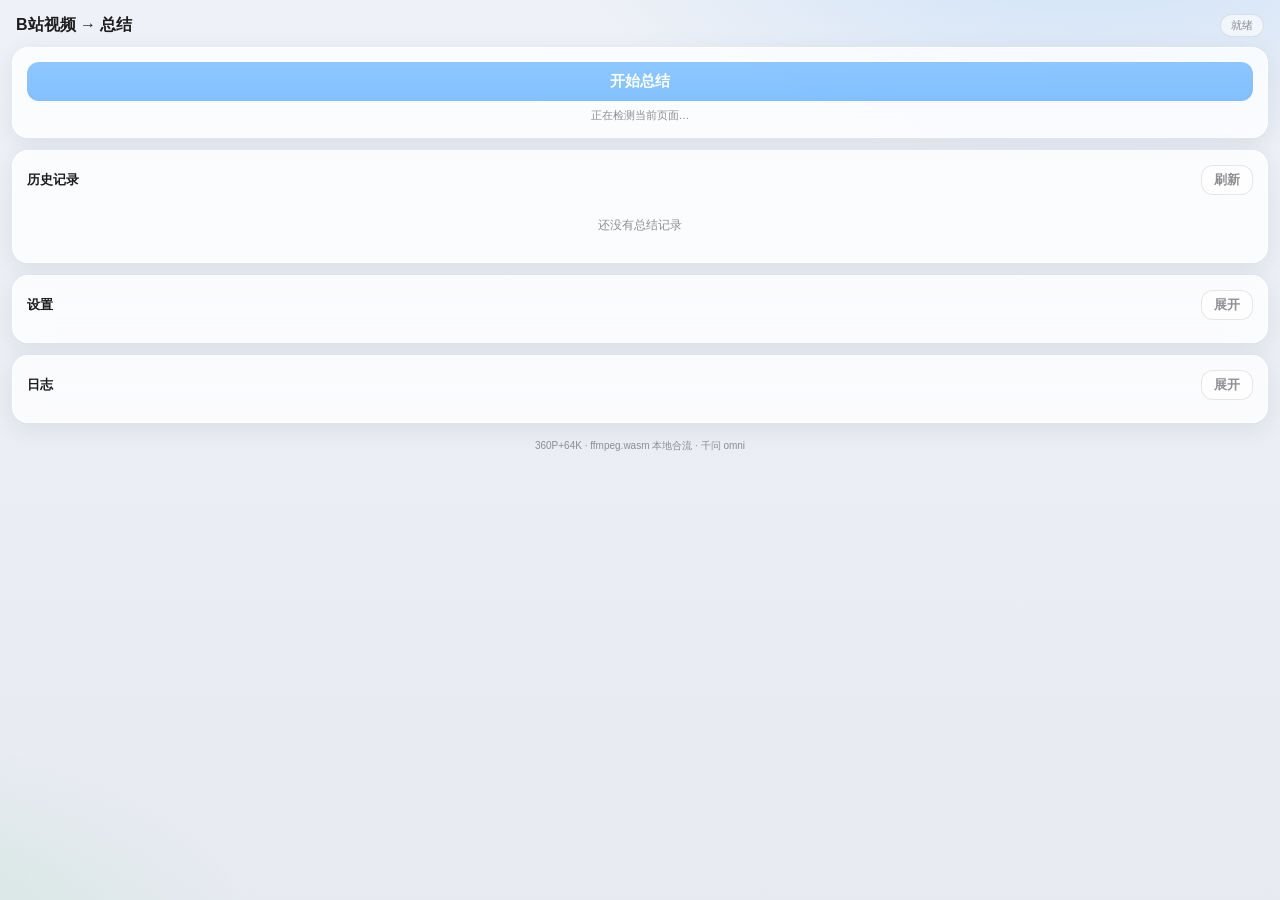
<file: sidepanel/index.html>
<!DOCTYPE html>
<html lang="zh-CN">
<head>
<meta charset="utf-8">
<link rel="stylesheet" href="style.css">
</head>
<body>
<header>
  <h1>B站视频 → 总结</h1>
  <span id="badge" class="badge">就绪</span>
</header>

<section class="card input-card">
  <div class="go-wrap">
    <button id="go" class="pill primary full" disabled>开始总结</button>
    <div id="go-hint" class="hint">正在检测当前页面…</div>
  </div>
</section>

<section id="steps" class="card steps hidden">
  <div id="step-title" class="step-title">—</div>
  <div class="bar"><div id="bar-fill" class="bar-fill"></div></div>
  <ul id="step-list"></ul>
  <div id="err-banner" class="err-banner hidden"></div>
</section>

<section id="result" class="card result hidden">
  <h2 id="r-title">总结</h2>
  <div id="r-quote" class="quote hidden"></div>
  <div id="r-meta" class="meta hidden"></div>
  <div id="r-body"></div>
</section>

<section class="card">
  <div class="hist-head">
    <h2>历史记录</h2>
    <button id="refresh" class="mini">刷新</button>
  </div>
  <ul id="hist" class="hist"></ul>
  <button id="hist-more" class="mini full hidden"></button>
  <div id="hist-empty" class="empty">还没有总结记录</div>
</section>

<section class="card">
  <div class="hist-head">
    <h2>设置</h2>
    <button id="toggle-settings" class="mini">展开</button>
  </div>
  <div id="settings" class="hidden">
    <div class="field">
      <label for="model">模型（必须用能读视频的 omni 模型）</label>
      <div class="field-row">
        <input id="model" list="model-list" type="text" spellcheck="false" placeholder="Qwen3.8-Omni-Flash">
        <datalist id="model-list"></datalist>
        <button id="refresh-models" class="mini">读取列表</button>
      </div>
      <div id="model-tip" class="tip">点「读取列表」从已打开的千问页面实时拉取可选项</div>
    </div>
    <div class="field">
      <label for="prompt">提示词前置说明</label>
      <textarea id="prompt" rows="7" spellcheck="false"></textarea>
      <div class="tip">最终提示词 = 这段说明 + 固定 JSON 结构（结构定义在 summary_schema.json）</div>
    </div>
    <div class="field-row btns">
      <button id="save-settings" class="pill primary">保存</button>
      <button id="reset-settings" class="pill">恢复默认</button>
    </div>
    <div id="settings-saved" class="tip ok hidden">已保存</div>
  </div>
</section>

<section class="card">
  <div class="hist-head">
    <h2>日志</h2>
    <button id="toggle-log" class="mini">展开</button>
  </div>
  <div id="log-body" class="hidden">
    <div class="field-row btns">
      <button id="log-refresh" class="mini">刷新</button>
      <button id="log-copy" class="mini">复制全部</button>
      <button id="log-clear" class="mini">清空</button>
    </div>
    <div id="log-empty" class="empty">暂无日志。开始一次总结后，这里会记录完整流程（含失败原因），可复制发出去排查。</div>
    <pre id="log-view" class="log-view hidden"></pre>

    <div class="hist-head" style="margin-top:14px">
      <h2 style="font-size:13px">本地日志文件</h2>
      <button id="logfile-pick" class="mini">选择目录</button>
    </div>
    <div id="logfile-status" class="tip">未配置。点「选择目录」并选中 bili-ext 文件夹，日志会追加到 debug.log。</div>
    <div class="field-row btns" style="margin-top:8px">
      <button id="logfile-flush" class="mini">立即写入</button>
      <button id="logfile-clear" class="mini">清空文件</button>
    </div>
    <div id="logfile-saved" class="tip ok hidden"></div>
  </div>
</section>

<footer>
  <span>360P+64K · ffmpeg.wasm 本地合流 · 千问 omni</span>
</footer>

<script type="module" src="panel.js"></script>
</body>
</html>
</file>
<file: sidepanel/style.css>
/* iOS 风格 —— 侧边栏里用的是真毛玻璃（backdrop-filter），不是 tkinter 那种近似 */
* { box-sizing: border-box; margin: 0; padding: 0; }

:root {
  --bg: rgba(242, 243, 247, .72);
  --card: rgba(255, 255, 255, .78);
  --card-brd: rgba(255, 255, 255, .65);
  --text: #1c1c1e;
  --sub: #8e8e93;
  --accent: #0a84ff;
  --accent-dk: #0069d9;
  --ok: #34c759;
  --danger: #ff3b30;
  --line: rgba(60, 60, 67, .12);
}

html, body { height: 100%; }
body {
  font-family: "Microsoft YaHei UI", -apple-system, sans-serif;
  background:
    radial-gradient(900px 420px at 85% -10%, rgba(10, 132, 255, .16), transparent 60%),
    radial-gradient(700px 380px at -10% 105%, rgba(52, 199, 89, .12), transparent 55%),
    linear-gradient(180deg, #eef1f7, #e7eaf1);
  color: var(--text);
  padding: 12px 12px 8px;
  overflow-y: auto;
}

/* 卡片 = 真毛玻璃 */
.card {
  background: var(--card);
  border: 1px solid var(--card-brd);
  border-radius: 16px;
  padding: 14px;
  margin-bottom: 12px;
  backdrop-filter: blur(18px) saturate(1.6);
  -webkit-backdrop-filter: blur(18px) saturate(1.6);
  box-shadow: 0 6px 24px rgba(31, 35, 65, .08);
}

header { display: flex; align-items: center; gap: 8px; padding: 2px 4px 10px; }
header h1 { font-size: 16px; font-weight: 700; flex: 1; }
.badge {
  font-size: 11px; color: var(--sub);
  background: rgba(255,255,255,.6); border: 1px solid var(--line);
  padding: 3px 10px; border-radius: 999px;
  backdrop-filter: blur(8px);
}
.badge.busy { color: var(--accent); border-color: rgba(10,132,255,.4); }
.badge.err  { color: var(--danger); border-color: rgba(255,59,48,.4); }

.input-card { display: flex; }
.go-wrap { width: 100%; }
.pill.full { width: 100%; padding: 12px 18px; font-size: 15px; border-radius: 14px; }
.hint { font-size: 11px; color: var(--sub); text-align: center; margin-top: 7px;
  white-space: nowrap; overflow: hidden; text-overflow: ellipsis; }
.err-banner {
  margin-top: 10px; font-size: 12px; line-height: 1.6; color: var(--danger);
  background: rgba(255, 59, 48, .09); border: 1px solid rgba(255, 59, 48, .25);
  border-radius: 10px; padding: 9px 11px; word-break: break-all;
  user-select: text; cursor: text;
}

button {
  font-family: inherit; border: none; cursor: pointer;
  border-radius: 12px; font-size: 13px; font-weight: 600;
  transition: transform .12s ease, background .15s ease, box-shadow .15s ease;
}
button:active { transform: scale(.96); }
.pill.primary {
  background: linear-gradient(180deg, #2292ff, var(--accent));
  color: #fff; padding: 10px 18px; border-radius: 12px;
  box-shadow: 0 4px 14px rgba(10,132,255,.35);
  white-space: nowrap;
}
.pill.primary:hover { background: var(--accent-dk); }
.pill.primary:disabled { opacity: .5; cursor: default; box-shadow: none; }
.mini { background: rgba(255,255,255,.7); border: 1px solid var(--line); padding: 5px 12px; color: var(--sub); }

/* 步骤 */
.step-title { font-size: 14px; font-weight: 700; margin-bottom: 8px;
  white-space: nowrap; overflow: hidden; text-overflow: ellipsis; }
.bar { height: 6px; border-radius: 3px; background: rgba(10,132,255,.14); overflow: hidden; }
.bar-fill { height: 100%; width: 0%; border-radius: 3px;
  background: linear-gradient(90deg, var(--accent), #5ac8fa);
  transition: width .5s ease; }
.bar-fill.indeterminate {
  width: 40% !important;
  animation: slide 1.2s ease-in-out infinite alternate;
}
@keyframes slide { from { margin-left: 0; } to { margin-left: 60%; } }

#step-list { list-style: none; margin-top: 10px; }
#step-list li {
  display: flex; align-items: center; gap: 10px;
  padding: 7px 2px; font-size: 13px; color: var(--sub);
  border-bottom: 1px solid var(--line);
}
#step-list li:last-child { border-bottom: none; }
#step-list li .dot {
  width: 18px; height: 18px; border-radius: 50%; flex: none;
  border: 2px solid var(--line); display: grid; place-items: center;
  font-size: 11px; color: #fff; position: relative;
}
#step-list li.running { color: var(--text); font-weight: 600; }
#step-list li.running .dot { border-color: var(--accent); border-top-color: transparent;
  animation: spin .7s linear infinite; }
#step-list li.done { color: var(--text); }
#step-list li.done .dot { background: var(--ok); border-color: var(--ok); }
#step-list li.done .dot::after { content: "✓"; }
#step-list li.failed { color: var(--danger); }
#step-list li.failed .dot { background: var(--danger); border-color: var(--danger); }
#step-list li.failed .dot::after { content: "✕"; }
#step-list li .detail { margin-left: auto; font-size: 11px; color: var(--sub);
  max-width: 45%; white-space: nowrap; overflow: hidden; text-overflow: ellipsis; }
@keyframes spin { to { transform: rotate(360deg); } }

/* 结果 */
.result h2 { font-size: 13px; color: var(--sub); font-weight: 600; margin-bottom: 8px; }
.quote {
  font-size: 14px; font-weight: 600; color: #0a5c36;
  background: rgba(52, 199, 89, .1); border-radius: 10px;
  padding: 10px 12px; margin-bottom: 8px; line-height: 1.55;
}
.meta { font-size: 11px; color: var(--sub); margin-bottom: 10px; }
#r-body { font-size: 13px; line-height: 1.7; }
#r-body .h2 { font-size: 13px; font-weight: 700; color: var(--accent-dk); margin: 12px 0 4px; }
#r-body .seg { font-weight: 600; margin-top: 6px; }
#r-body div { margin: 2px 0; }

/* 设置（模型 + 提示词） */
.field { margin-bottom: 12px; }
.field label { display: block; font-size: 12px; color: var(--sub); margin-bottom: 6px; }
.field-row { display: flex; gap: 8px; align-items: center; }
.field-row.btns { justify-content: flex-end; }
#model {
  flex: 1; min-width: 0;
  border: 1px solid var(--line); border-radius: 10px;
  background: rgba(255,255,255,.85);
  padding: 8px 10px; font-size: 12px; color: var(--text); outline: none;
}
#model:focus { border-color: var(--accent); box-shadow: 0 0 0 3px rgba(10,132,255,.18); }
#prompt {
  width: 100%; resize: vertical;
  border: 1px solid var(--line); border-radius: 10px;
  background: rgba(255,255,255,.85);
  padding: 8px 10px; font-size: 12px; line-height: 1.6; color: var(--text);
  font-family: "Microsoft YaHei UI", -apple-system, sans-serif; outline: none;
}
#prompt:focus { border-color: var(--accent); box-shadow: 0 0 0 3px rgba(10,132,255,.18); }
.field .tip { font-size: 11px; color: var(--sub); margin-top: 6px; }
.pill { background: rgba(255,255,255,.7); border: 1px solid var(--line);
  color: var(--sub); padding: 8px 16px; border-radius: 12px; }
.pill.primary { color: #fff; border: none; }
.tip.ok { color: #0a5c36; font-weight: 600; }

/* 历史 */
.hist-head { display: flex; align-items: center; justify-content: space-between; margin-bottom: 8px; }
.hist-head h2 { font-size: 13px; font-weight: 700; }
.hist { list-style: none; }
.hist li {
  display: flex; gap: 10px; padding: 8px 6px; border-radius: 12px;
  cursor: pointer; transition: background .15s ease;
  border-bottom: 1px solid var(--line);
}
.hist li:hover { background: rgba(10,132,255,.08); }
.hist li.sel { background: rgba(10,132,255,.14); }
.hist img { width: 72px; height: 41px; object-fit: cover; border-radius: 8px; flex: none;
  background: #e5e7ee; }
.hist .t { font-size: 12px; font-weight: 600; line-height: 1.4;
  display: -webkit-box; -webkit-line-clamp: 2; -webkit-box-orient: vertical; overflow: hidden; }
.hist .s { font-size: 11px; color: var(--sub); margin-top: 2px; }
#hist-more { display: block; width: 100%; margin-top: 8px; border-radius: 10px; padding: 7px 12px; }
.empty { font-size: 12px; color: var(--sub); text-align: center; padding: 14px 0; }

/* 日志 */
.log-view {
  max-height: 300px; overflow: auto;
  font-family: Consolas, "Courier New", monospace;
  font-size: 11px; line-height: 1.55;
  background: rgba(28, 28, 30, .04);
  border: 1px solid var(--line); border-radius: 10px;
  padding: 9px 10px; margin: 0;
  white-space: pre-wrap; word-break: break-all;
  color: var(--text); user-select: text; cursor: text;
}

footer { font-size: 10px; color: var(--sub); text-align: center; padding: 4px 0 8px; }
.hidden { display: none !important; }
</file>
